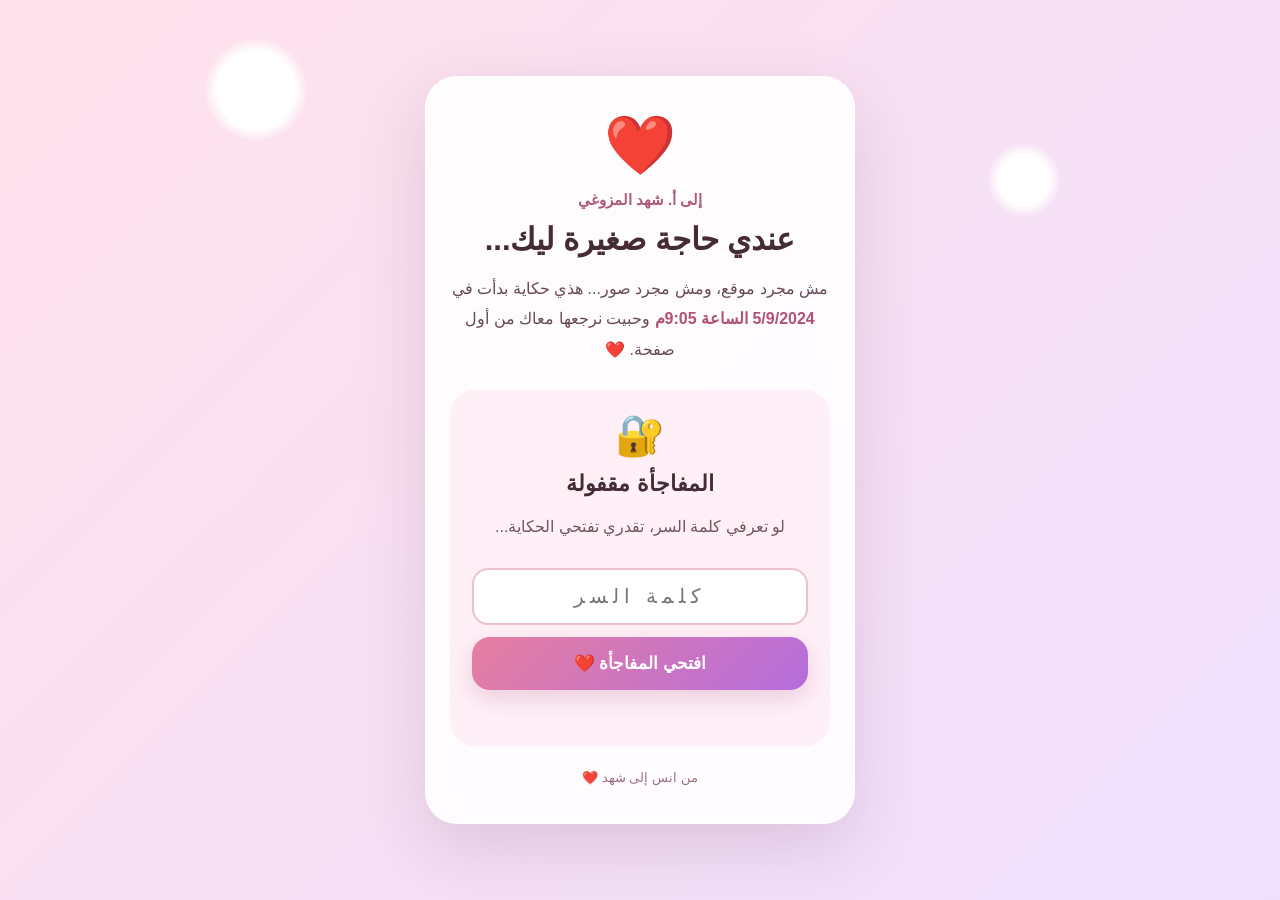
<file: index.html>
<!DOCTYPE html>
<html lang="ar" dir="rtl">
<head>
    <meta charset="UTF-8">
    <meta name="viewport" content="width=device-width, initial-scale=1.0">
    <meta name="theme-color" content="#f7b6c9">
    <title>إلى شهد ❤️</title>
    <link rel="stylesheet" href="style.css">
</head>

<body>

    <div class="floating-hearts">
        <span>♡</span>
        <span>♥</span>
        <span>♡</span>
        <span>♥</span>
        <span>♡</span>
    </div>

    <main class="card">

        <div class="heart">❤️</div>

        <p class="to">إلى أ. شهد المزوغي</p>

        <h1>عندي حاجة صغيرة ليك...</h1>

        <p class="intro">
            مش مجرد موقع، ومش مجرد صور...
            هذي حكاية بدأت في
            <strong>5/9/2024 الساعة 9:05م</strong>
            وحبيت نرجعها معاك من أول صفحة. ❤️
        </p>

        <section id="lockScreen" class="lock-screen">

            <div class="lock-icon">🔐</div>

            <h2>المفاجأة مقفولة</h2>

            <p>لو تعرفي كلمة السر، تقدري تفتحي الحكاية...</p>

            <input
                id="password"
                type="password"
                inputmode="numeric"
                maxlength="6"
                placeholder="كلمة السر"
                autocomplete="off"
            >

            <button onclick="unlock()">
                افتحي المفاجأة ❤️
            </button>

            <p id="error"></p>

        </section>

        <section id="startScreen" class="start-screen hidden">

            <div class="sparkle">✨</div>

            <h2>عرفتيها ❤️</h2>

            <p>
                توا نقدروا نبدأوا الرحلة...
                رحلة عامين من الذكريات.
            </p>

            <button onclick="startJourney()">
                ابدئي الرحلة ❤️
            </button>

        </section>

        <p class="from">من انس إلى شهد ❤️</p>

    </main>

    <script src="script.js"></script>
</body>
</html>
</file>
<file: style.css>
* {
    box-sizing: border-box;
}

html,
body {
    margin: 0;
    min-height: 100%;
}

body {
    min-height: 100vh;
    padding: 20px;
    display: flex;
    align-items: center;
    justify-content: center;

    font-family: Arial, sans-serif;
    color: #452b36;

    background:
        radial-gradient(circle at 20% 10%, #ffffff 0 3%, transparent 4%),
        radial-gradient(circle at 80% 20%, #ffffff 0 2%, transparent 3%),
        linear-gradient(135deg, #ffe1ea, #f0e0ff);

    overflow-x: hidden;
}

.card {
    width: 100%;
    max-width: 430px;
    padding: 34px 24px 25px;

    text-align: center;

    background: rgba(255, 255, 255, 0.88);
    border: 1px solid rgba(255,255,255,.8);
    border-radius: 32px;

    box-shadow:
        0 25px 70px rgba(100, 50, 80, .16);

    backdrop-filter: blur(15px);

    animation: show .8s ease;
}

.heart {
    font-size: 58px;
    animation: heartbeat 1.8s infinite;
}

.to {
    margin: 12px 0 4px;
    color: #ad5b7b;
    font-size: 15px;
    font-weight: bold;
}

h1 {
    margin: 12px 0;
    font-size: 31px;
}

.intro {
    line-height: 1.9;
    color: #684957;
    font-size: 16px;
}

.intro strong {
    color: #b15175;
}

.lock-screen,
.start-screen {
    margin-top: 25px;
    padding: 22px;

    border-radius: 25px;
    background: rgba(255, 237, 244, .75);
}

.lock-icon,
.sparkle {
    font-size: 40px;
}

h2 {
    margin: 12px 0 8px;
    font-size: 22px;
}

.lock-screen p,
.start-screen p {
    line-height: 1.8;
    color: #745562;
}

input {
    width: 100%;
    margin: 10px 0 12px;
    padding: 15px;

    border: 2px solid #efbfd0;
    border-radius: 16px;
    outline: none;

    background: white;
    color: #452b36;

    text-align: center;
    font-size: 20px;
    letter-spacing: 5px;
}

input:focus {
    border-color: #d981a3;
}

button {
    width: 100%;
    padding: 16px;

    border: 0;
    border-radius: 18px;

    background: linear-gradient(135deg, #e67e9f, #b56ddd);
    color: white;

    font-size: 17px;
    font-weight: bold;

    box-shadow: 0 9px 22px rgba(180, 100, 145, .25);

    cursor: pointer;
}

button:active {
    transform: scale(.98);
}

#error {
    min-height: 20px;
    margin-bottom: 0;
    color: #c43d65;
    font-size: 14px;
}

.from {
    margin-top: 24px;
    color: #9b7080;
    font-size: 13px;
}

.hidden {
    display: none;
}

.floating-hearts span {
    position: fixed;
    bottom: -30px;

    color: rgba(190, 85, 125, .25);
    font-size: 25px;

    animation: float 8s linear infinite;
    pointer-events: none;
}

.floating-hearts span:nth-child(1) {
    left: 10%;
    animation-delay: 0s;
}

.floating-hearts span:nth-child(2) {
    left: 30%;
    animation-delay: 2s;
}

.floating-hearts span:nth-child(3) {
    left: 55%;
    animation-delay: 4s;
}

.floating-hearts span:nth-child(4) {
    left: 75%;
    animation-delay: 1s;
}

.floating-hearts span:nth-child(5) {
    left: 90%;
    animation-delay: 5s;
}

@keyframes heartbeat {
    0%, 100% {
        transform: scale(1);
    }

    50% {
        transform: scale(1.12);
    }
}

@keyframes show {
    from {
        opacity: 0;
        transform: translateY(25px);
    }

    to {
        opacity: 1;
        transform: translateY(0);
    }
}

@keyframes float {
    from {
        transform: translateY(0) rotate(0deg);
        opacity: 0;
    }

    15% {
        opacity: 1;
    }

    to {
        transform: translateY(-110vh) rotate(360deg);
        opacity: 0;
    }
}

.journey {
    min-height:100vh;
    display:flex;
    align-items:center;
    justify-content:center;
    padding:25px 18px;
    background:linear-gradient(135deg,#ffe4ec,#f4e6ff,#ffeaf2);
    position:relative;
    overflow:hidden;
}

.journey-card {
    width:100%;
    max-width:430px;
    background:rgba(255,255,255,.94);
    border-radius:28px;
    padding:35px 25px;
    text-align:center;
    box-shadow:0 15px 50px rgba(120,50,100,.18);
    animation:cardIn .8s ease;
    position:relative;
    z-index:2;
}

.small-title {
    color:#a63867;
    font-size:18px;
    margin-bottom:25px;
    font-weight:bold;
}

.journey-card h1 {
    font-size:32px;
    margin:10px 0 20px;
    color:#351d2b;
}

.journey-card p {
    font-size:18px;
    line-height:2;
    color:#4d3b44;
    margin:18px 0;
}

.date {
    color:#a63867 !important;
    font-size:22px !important;
    font-weight:bold;
}

.line {
    width:70px;
    height:3px;
    background:#c94d7b;
    margin:25px auto;
    border-radius:10px;
}

.memory-date {
    margin:25px 0;
    padding:15px;
    border-radius:18px;
    background:#fff0f5;
    color:#a63867;
    font-size:21px;
    font-weight:bold;
}

.next-btn {
    border:0;
    width:100%;
    padding:17px;
    margin-top:18px;
    border-radius:22px;
    background:linear-gradient(135deg,#c83d77,#873f9c);
    color:white;
    font-size:19px;
    font-weight:bold;
    cursor:pointer;
    box-shadow:0 8px 20px rgba(140,50,110,.25);
}

.heart-fall {
    position:absolute;
    top:-50px;
    left:15%;
    font-size:30px;
    animation:fall 6s linear infinite;
}

.h2 {
    left:65%;
    animation-delay:2s;
}

.h3 {
    left:40%;
    animation-delay:4s;
}

@keyframes fall {
    from { transform:translateY(-50px) rotate(0deg); }
    to { transform:translateY(110vh) rotate(360deg); }
}

@keyframes cardIn {
    from {
        opacity:0;
        transform:translateY(30px) scale(.96);
    }
    to {
        opacity:1;
        transform:translateY(0) scale(1);
    }
}
</file>
